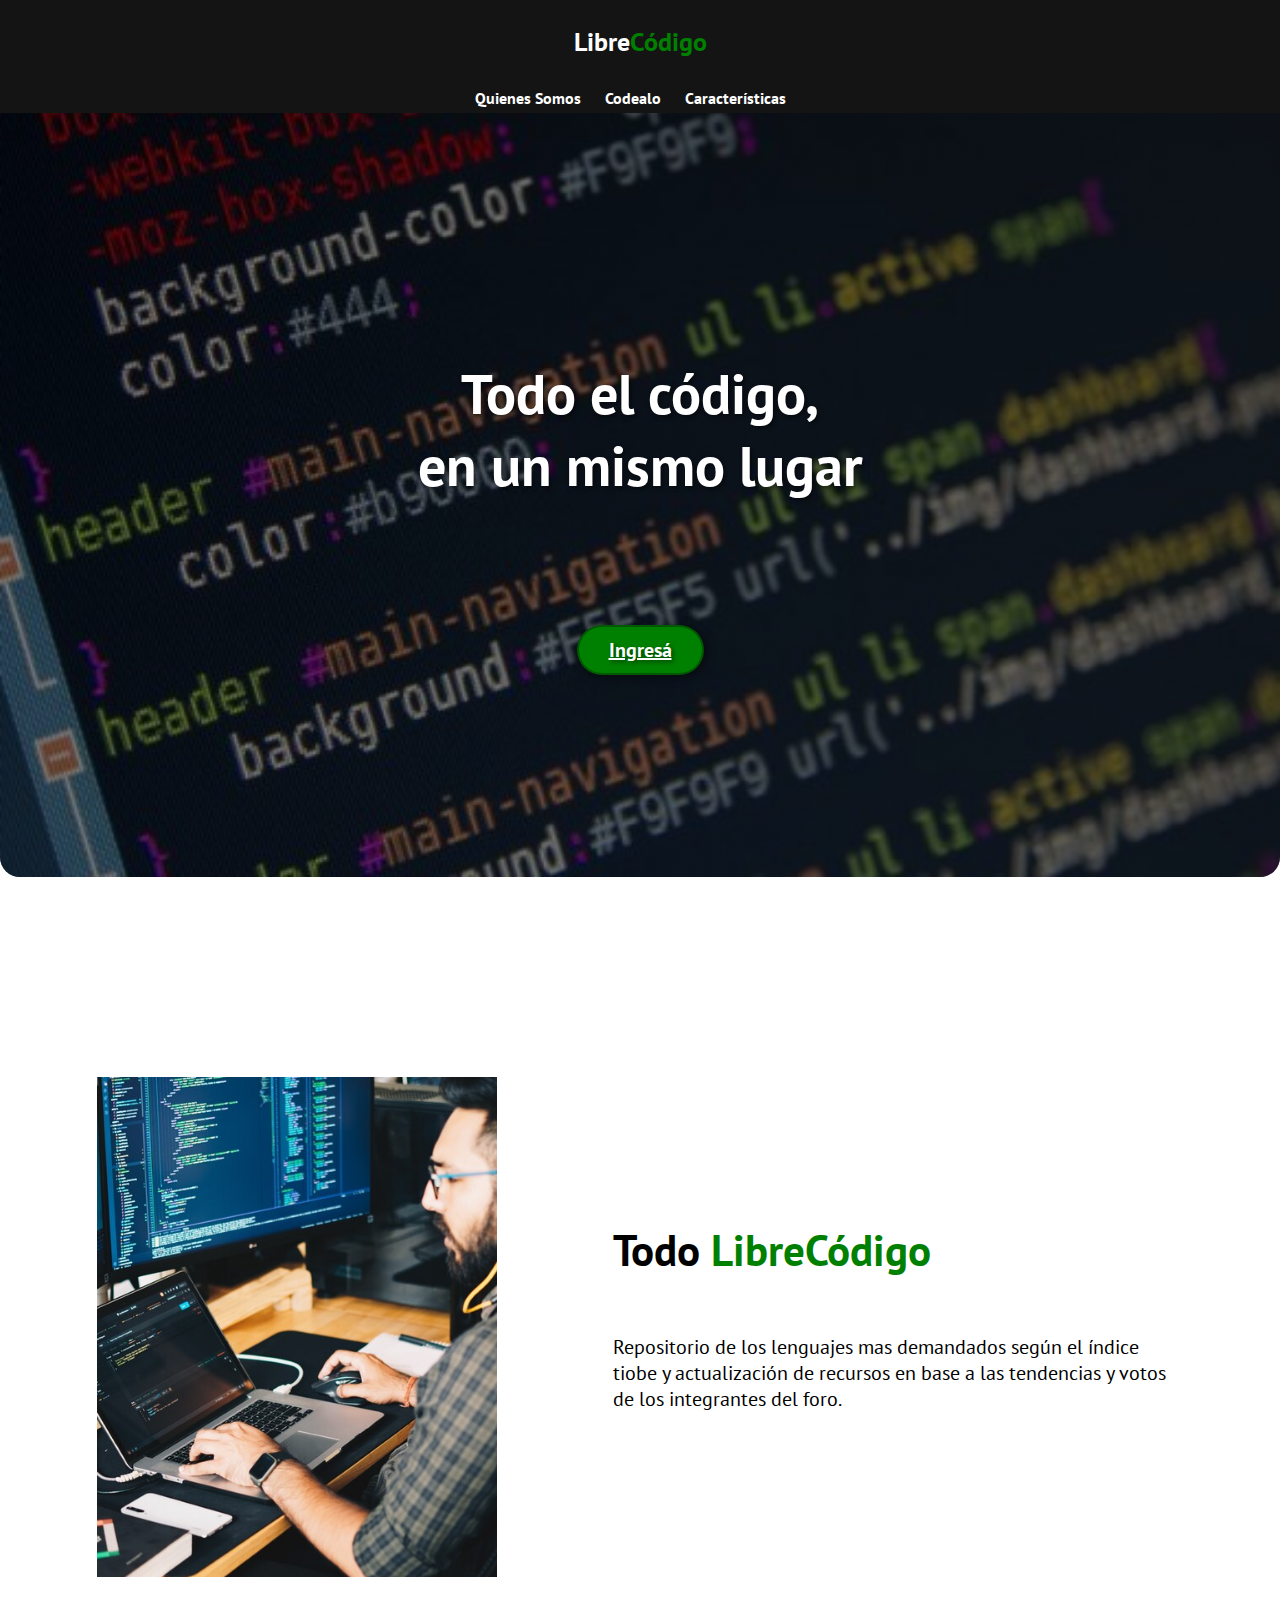
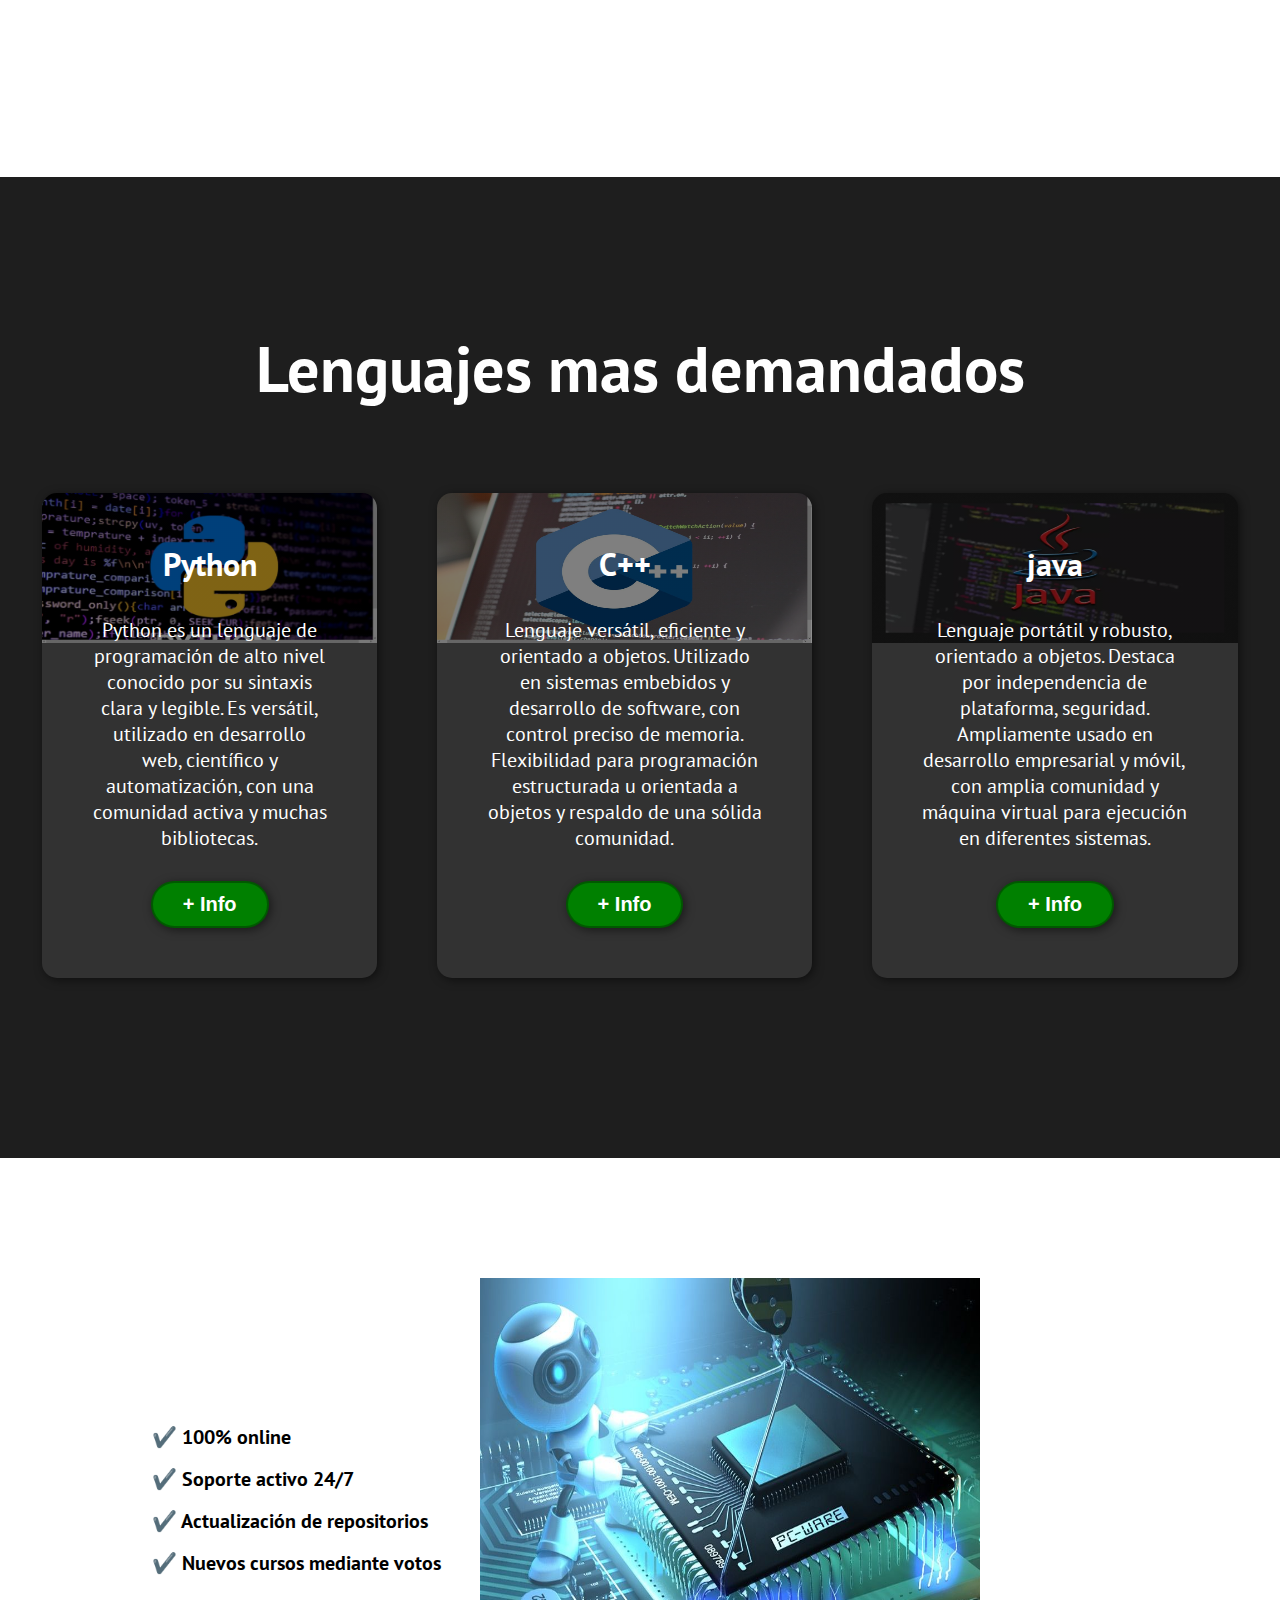
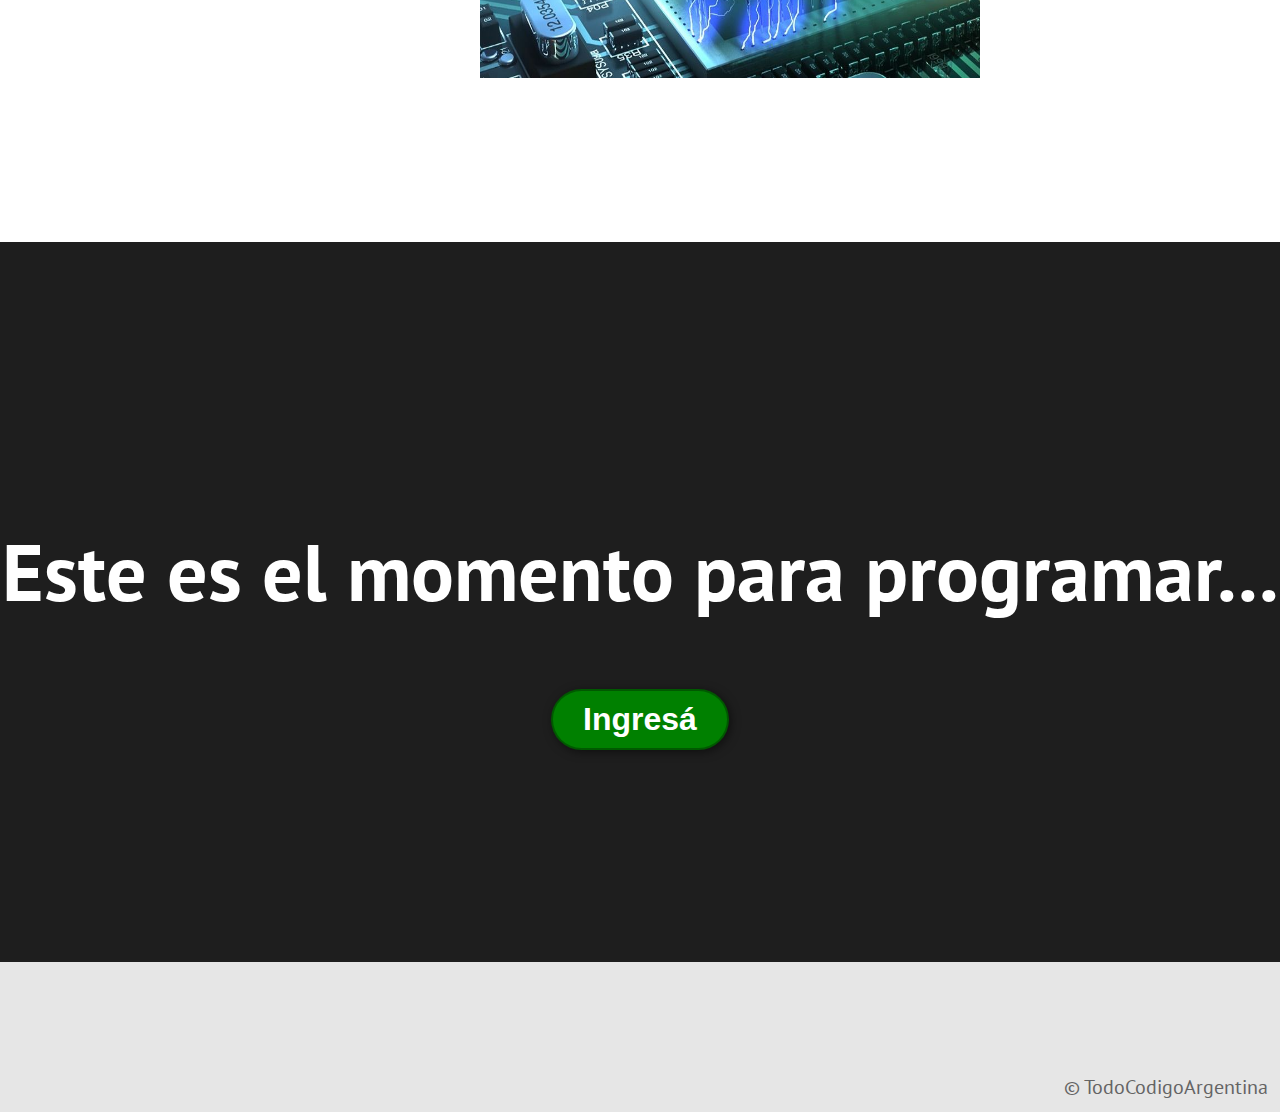
<file: index.html>
<!DOCTYPE html>
<html lang="es">
<head>
    <title>LibreCódigo</title>
    <link rel="preconnect" href="https://fonts.googleapis.com">
    <link rel="preconnect" href="https://fonts.gstatic.com" crossorigin>
    <link href="https://fonts.googleapis.com/css2?family=PT+Sans:wght@700&display=swap" rel="stylesheet">
    <link rel="stylesheet" href="style.css">

</head>
<body>
    <header>
        <div class="container">
            <p class="logo">Libre<span class="color-acento">Código</span></p>
            <nav>
                <a href="#librecodigo">Quienes Somos</a>
                <a href="#codealo">Codealo</a>
                <a href="#caracteristicas">Características</a>
            </nav>
        </div>
    </header>

    <main>

        <section id="hero">
            <div class="carousel-container">
                <img src="imagenes/prograpiola.jpg" alt="">
                <img src="imagenes/javajuegos.jpg" alt="">
                <img src="imagenes/estadisticaspiton.png" alt="">
                <img src="imagenes/robocmasmas.png" alt="">
            </div>
            <div class="hero-content">
                <h1>Todo el código, <br>en un mismo lugar</h1>
                <a href="pagina2.html" class="button-ingresá">Ingresá</a>
            </div>
            
        </section>

        <section id="librecodigo">
            <div class="container">
                <div class="img-container"></div>
                <div class="texto">

                    <h2>Todo <span class="color-acento">LibreCódigo</span></h2>
                    <p>Repositorio de los lenguajes mas demandados según el índice tiobe y actualización de recursos en base a las tendencias y votos de los integrantes del foro.</p>
                </div>
            </div>
        </section>

        <section id="codealo">
            <div class="container">
                <h2>Lenguajes mas demandados</h2>
                <div class="programas">
                    <div class="carta">
                        <h3>Python</h3>
                        <p>Python es un lenguaje de programación de alto nivel conocido por su sintaxis clara y legible. Es versátil, utilizado en desarrollo web, científico y automatización, con una comunidad activa y muchas bibliotecas.</p>
                        <a href="https://www.python.org/">
                            <button>+ Info</button>
                        </a>
                    </div>
                    <div class="carta">
                        <h3>C++</h3>
                        <p> Lenguaje versátil, eficiente y orientado a objetos. Utilizado en sistemas embebidos y desarrollo de software, con control preciso de memoria. Flexibilidad para programación estructurada u orientada a objetos y respaldo de una sólida comunidad.</p>
                        <a href="https://cplusplus.com/">
                            <button>+ Info</button>
                        </a>
                    </div>
                    <div class="carta">
                        <h3>java</h3>
                        <p>Lenguaje portátil y robusto, orientado a objetos. Destaca por independencia de plataforma, seguridad. Ampliamente usado en desarrollo empresarial y móvil, con amplia comunidad y máquina virtual para ejecución en diferentes sistemas.</p>
                        <a href="https://www.java.com/es/">
                            <button>+ Info</button>
                        </a>
                    </div>  
                </div>
            </div>
        </section>

        <section id="caracteristicas">
            <div class="container">
                <ul>
                    <li>✔️ 100% online </li>
                    <li>✔️ Soporte activo 24/7</li>
                    <li>✔️ Actualización de repositorios</li>
                    <li>✔️ Nuevos cursos mediante votos</li>
                </ul>
            </div>
        </section>

        <section id="final">
            <h2>Este es el momento para programar...</h2>
            <a href="pagina2.html">
                <button>Ingresá</button>
            </a>
        </section>
        
    </main>
    <footer>
        <div class="container">
            <p>&copy; TodoCodigoArgentina</p>
        </div>
    </footer>
</body>
</html>
</file>
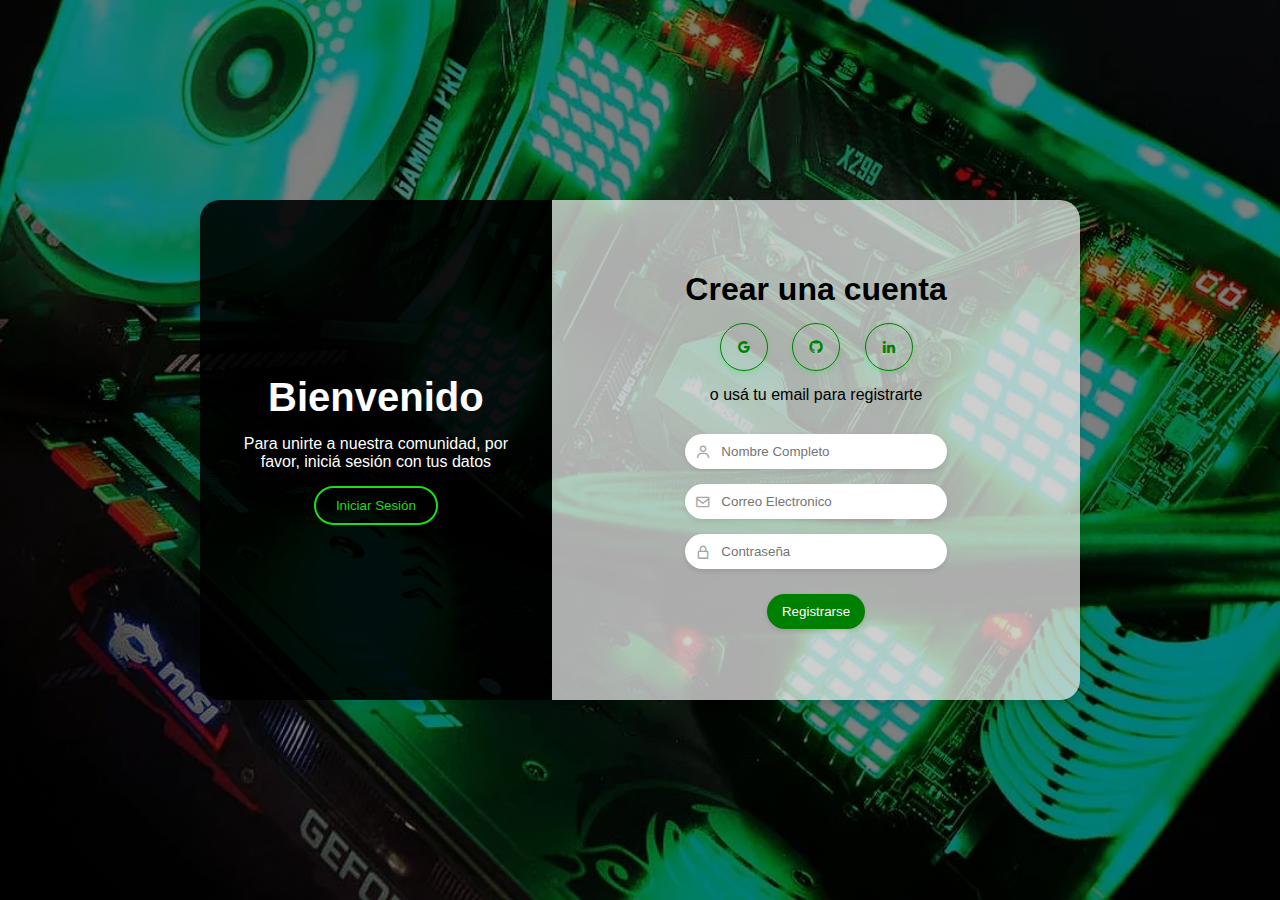
<file: pagina2.html>
<!DOCTYPE html>
<html lang="es">
<head>
    <meta charset="UTF-8">
    <meta http-equiv="X-UA-Compatible" content="IE=edge">
    <meta name="viewport" content="width=device-width, initial-scale=1.0">
    <link href='https://unpkg.com/boxicons@2.1.4/css/boxicons.min.css' rel='stylesheet'>
    <link rel="stylesheet" href="style2.css">
    <title>LibreCódigo - Registro e Inicio de Sesión</title>
</head>
<body>
    <main>
        <section>
            <div class="container-form register">
                <div class="information">
                    <div class="info-childs">
                        <h2>Bienvenido</h2>
                        <p>Para unirte a nuestra comunidad, por favor, iniciá sesión con tus datos</p>
                        <input type="button" value="Iniciar Sesión" id="sign-in">
                    </div>
                </div>
                <div class="form-information">
                    <div class="form-information-childs">
                        <h2>Crear una cuenta</h2>
                        <div class="icons">
                            <i class='bx bxl-google'></i>
                            <i class='bx bxl-github'></i>
                            <i class='bx bxl-linkedin' ></i>
                        </div>
                        <p>o usá tu email para registrarte</p>
                        <form class="form">
                            <label>
                                <i class='bx bx-user' ></i>
                                <input type="text" placeholder="Nombre Completo">
                            </label>
                            <label>
                                <i class='bx bx-envelope' ></i>
                                <input type="email" placeholder="Correo Electronico">
                            </label>
                            <label>
                                <i class='bx bx-lock-alt' ></i>
                                <input type="password" placeholder="Contraseña">
                            </label>
                            <input type="submit" value="Registrarse">
                        </form>
                    </div>
                </div>
            </div>
        </section>
        <section>
            <div class="container-form login hide">
                <div class="information">
                    <div class="info-childs">
                        <h2>Bienvenido nuevamente</h2>
                        <p>Para unirte a nuestra comunidad, por favor, iniciá sesión con tus datos</p>
                        <input type="button" value="Registrarse" id="sign-up">
                    </div>
                </div>
                <div class="form-information">
                    <div class="form-information-childs">
                        <h2>Iniciar Sesión</h2>
                        <div class="icons">
                            <i class='bx bxl-google'></i>
                            <i class='bx bxl-github'></i>
                            <i class='bx bxl-linkedin' ></i>
                        </div>
                        <p>o iniciar sesión con una cuenta</p>
                        <form class="form">
                            <label>
                                <i class='bx bx-envelope' ></i>
                                <input type="email" placeholder="Correo Electronico">
                            </label>
                            <label>
                                <i class='bx bx-lock-alt' ></i>
                                <input type="password" placeholder="Contraseña">
                            </label>
                            <input type="submit" value="Iniciar Sesión">
                        </form>
                    </div>
                </div>
            </div>
        </section>
    </main>
    <script src="script2.js"></script>
</body>
</html>
</file>
<file: style.css>
* {
  box-sizing: border-box;
}

html {
  scroll-behavior: smooth;
}

body {
  font-family: "PT Sans", sans-serif;
  margin: 0;
}

h1 {
  font-size: 2em;
}
h2 {
  font-size: 2.7em;
}
h3 {
  font-size: 2em;
}
p {
  font-size: 1.25em;
}
ul {
  list-style: none;
}
li {
  font-size: 1.25em;
}

button {
  font-size: 1.25em;
  font-weight: bold;
  padding: 10px 30px;
  border-radius: 1000px;
  border: 2px solid rgba(0, 0, 0, 0.3);
  box-shadow: 2px 2px 10px rgba(0, 0, 0, 0.5);
  color: white;
  background-color: green;
}

button:hover {
  background-color: #30ff01;
}

.container {
  margin: auto;
}

.color-acento {
  color: green;
}

header {
  background-color: rgb(20, 20, 20);
}

header .logo {
  margin: 0;
  padding: 25px 30px;
  font-weight: bold;
  color: white;
  font-size: 1.6em;
}

header .container {
  display: flex;
  flex-direction: column;
  align-items: center;
}

header nav {
  display: flex;
  flex-direction: column;
  text-align: center;
  padding-bottom: 25px;
}

nav {
}

header a {
  padding: 5px 12px;
  text-decoration: none;
  font-weight: bold;
  color: white;
}

header a:hover {
  color: green;
}

#hero {
  z-index: 1;
  display: flex;
  align-items: center;
  justify-content: center;
  text-align: center;
  flex-direction: column;
  height: 97.4vh;
  border-radius: 20px;
  background-image: linear-gradient(
    0deg,
    rgba(0, 0, 0, 0.5),
    rgba(0, 0, 0, 0.5)
  );
}

.carousel-container {
  display: flex;
  overflow: hidden;
  position: relative;
  top: 0;
  left: 0;
  width: 100%;
  height: 100%;
  border-radius: 20px;
  z-index: -1;
}

.carousel-container {
}

.carousel-container img {
  width: 100%;
  min-width: 100%;
  height: 100%;
  object-fit: cover;
  transition: transform 10s ease;
}

/*desplazamiento automático */
@keyframes carousel {
  0% {
    transform: translateX(0);
  }
  25% {
    transform: translateX(-100);
  }
  33.33% {
    transform: translateX(-100%);
  }
  66.66% {
    transform: translateX(-200%);
  }
  100% {
    transform: translateX(-300%);
  }
}

.carousel-container img {
  animation: carousel 30s infinite;
}

/* Estilos para el encabezado h1 */
.hero-content {
  position: absolute;
  top: 50%;
  left: 50%;
  transform: translate(-50%, -50%);
  color: white;
  z-index: 2;
  text-shadow: 2px 2px 4px rgba(0, 0, 0, 0.5);
  display: flex;
  justify-content: center;
  align-items: center;
  flex-direction: column;
  width: 100%;
  padding: 0 20px; /* Ajuste del espaciado lateral */
}
.hero-content h1 {
  font-size: 2em;
}

#hero h1 {
  position: absolute;
  top: 70%;
  width: 100%;
  margin-left: 100%;
  transform: translate(-50%, -60%);
  color: white;
  z-index: 2; /* Aseguré el encabezado esté sobre el carrusel */
  text-shadow: 2px 2px 4px rgba(0, 0, 0, 0.5);
  display: flex;
  flex-direction: column;
}

.button-ingresá {
  font-size: 1.25em;
  font-weight: bold;
  padding: 10px 30px;
  border-radius: 1000px;
  border: 2px solid rgba(0, 0, 0, 0.3);
  box-shadow: 2px 2px 10px rgba(0, 0, 0, 0.5);
  color: white;
  background-color: green;
  margin-top: 400px; /* Espaciado superior para separar del texto */
}

#librecodigo .container {
  text-align: center;
  padding: 200px 12px;
}

#codealo {
  background-color: rgb(30, 30, 30);
  color: white;
  text-align: center;
}

#codealo .container {
  padding: 150px 12px;
}

#codealo h2 {
  margin-top: 0;
  font-size: 3.2em;
}

#codealo p {
  display: none;
}

#codealo .carta {
  background-position: center center;
  background-size: cover;
  padding: 50px 0px;
  margin: 30px;
  border-radius: 15px;
}

.carta:first-child {
  background-image: linear-gradient(
      0deg,
      rgba(0, 0, 0, 0.5),
      rgba(0, 0, 0, 0.5)
    ),
    url("imagenes/python.png");
}

.carta:nth-child(2) {
  background-image: linear-gradient(
      0deg,
      rgba(0, 0, 0, 0.5),
      rgba(0, 0, 0, 0.5)
    ),
    url("imagenes/c++.png");
}

.carta:nth-child(3) {
  background-image: linear-gradient(
      0deg,
      rgba(0, 0, 0, 0.5),
      rgba(0, 0, 0, 0.5)
    ),
    url("imagenes/java.png");
}

#caracteristicas .container {
  text-align: center;
  padding: 250px 12px;
}

#caracteristicas li {
  margin: 16px 0px;
  font-weight: bold;
}

#final {
  display: flex;
  flex-direction: column;
  justify-content: center;
  align-items: center;
  text-align: center;
  background-color: rgb(30, 30, 30);
  color: white;
  height: 80vh;
}

#final h2 {
  font-size: 9vw;
}

#final button {
  font-size: 5vw;
}

footer {
  background-color: rgb(230, 230, 230);
}

footer p {
  margin: 0;
  padding: 12px;
  color: rgb(100, 100, 100);
}

footer .container {
  height: 150px;
  display: flex;
  justify-content: center;
  align-items: flex-end;
}

@media (min-width: 850px) {
  #hero h1 {
    position: absolute;
    top: 180px;
    width: 100%;
    margin-left: 100%;
    transform: translate(-50%, -60%);
    color: white;
    z-index: 2; /* Aseguré el encabezado esté sobre el carrusel */
    text-shadow: 2px 2px 4px rgba(0, 0, 0, 0.5);
    display: flex;
    flex-direction: column;
  }
  .button-ingresá {
    margin-top: 400px;
  }
  header {
    z-index: 3;
    position: fixed;
    width: 100%;
  }

  header .container {
    display: flex;
    flex-direction: column;
    align-items: center;
  }

  .container {
  }

  header nav {
    flex-direction: row;
    padding-bottom: 0;
    padding-right: 20px;
  }

  #hero h1 {
    font-size: 3.5em;
  }

  #librecodigo .container {
    display: flex;
    justify-content: space-evenly;
  }

  #librecodigo .texto {
    width: 50%;
    max-width: 600px;
    text-align: initial;
    padding-left: 30px;
    display: flex;
    flex-direction: column;
    justify-content: center;
  }

  #librecodigo h2 {
    margin-top: 0px;
  }

  #librecodigo .img-container {
    background-image: url("imagenes/librecodigo.jpg");
    background-size: cover;
    background-position: center center;
    height: 500px;
    width: 400px;
  }

  #codealo .programas {
    display: flex;
    justify-content: center;
  }

  #codealo p {
    display: block;
    margin-bottom: 30px;
  }

  #codealo h2 {
    font-size: 4em;
  }

  #codealo h3 {
    margin-top: 0;
  }

  #codealo .carta {
    padding: 50px;
    background-size: 100% 150px;
    background-repeat: no-repeat;
    background-position-y: 0;
    background-color: rgba(50, 50, 50, 1);
    box-shadow: 2px 2px 10px rgba(0, 0, 0, 0.5);
  }

  .carta:first-child {
    background-image: linear-gradient(
        0deg,
        rgba(0, 0, 0, 0.5),
        rgba(0, 0, 0, 0.5)
      ),
      url("imagenes/python.png");
  }

  .carta:nth-child(2) {
    background-image: linear-gradient(
        0deg,
        rgba(0, 0, 0, 0.5),
        rgba(0, 0, 0, 0.5)
      ),
      url("imagenes/c++.png");
  }

  .carta:nth-child(3) {
    background-image: linear-gradient(
        0deg,
        rgba(0, 0, 0, 0.5),
        rgba(0, 0, 0, 0.5)
      ),
      url("imagenes/java.png");
  }

  #caracteristicas {
    background-image: url("imagenes/robotito.jpg");
    background-repeat: no-repeat;
    background-size: 500px 400px;
    background-position: calc(100vw - 500px) 120px;
  }

  #caracteristicas .container {
    text-align: initial;
  }

  #caracteristicas ul {
    margin-left: 100px;
  }

  #final h2 {
    font-size: 5em;
  }

  #final button {
    font-size: 2em;
  }

  footer .container {
    justify-content: flex-end;
  }
}

@media (min-width: 1200px) {
  #caracteristicas {
    background-position-x: calc(100vw - 800px);
  }
}
</file>
<file: style2.css>
* {
  padding: 0;
  margin: 0;
  box-sizing: border-box;
  font-family: "PT Sans", sans-serif;
}

body {
  display: flex;
  align-items: center;
  justify-content: center;
  height: 100vh;
  background-image: linear-gradient(rgba(0, 0, 0, 0.5), rgba(0, 0, 0, 0.5)),
    url(img/2.png);
  background-size: cover;
  background-position: center;
  background-repeat: no-repeat;
  background-attachment: fixed; /* Opcional: Fija la imagen de fondo al desplazarse */
}

.container-form {
  display: flex;
  border-radius: 20px;
  box-shadow: 0 5px 7px rgba(0, 0, 0, 0.1);
  height: 500px;
  max-width: 900px;
  transition: all 1s ease;
  margin: 10px;
}

.information {
  width: 40%;
  display: flex;
  align-items: center;
  text-align: center;
  background-color: #000000e0;
  border-top-left-radius: 20px;
  border-bottom-left-radius: 20px;
}

.info-childs {
  width: 100%;
  padding: 0 30px;
}

.info-childs h2 {
  font-size: 2.5rem;
  color: #fff;
}

.info-childs p {
  margin: 15px 0;
  color: #fff;
}

.info-childs input {
  background-color: transparent;
  outline: none;
  border: solid 2px #1bdd1b;
  border-radius: 20px;
  padding: 10px 20px;
  color: #1bdd1b;
  cursor: pointer;
  transition: background-color 0.3s ease;
}

.info-childs input:hover {
  background-color: #30ff01;
  border: none;
  color: white;
  box-shadow: 0 2px 5px rgba(0, 0, 0, 0.1);
}

.form-information {
  display: flex;
  align-items: center;
  justify-content: center;
  width: 60%;
  text-align: center;
  background-color: #eeeeeeb8;
  border-top-right-radius: 20px;
  border-bottom-right-radius: 20px;
}

.form-information-childs {
  padding: 0 30px;
}

.form-information-childs h2 {
  color: #000;
  font-size: 2rem;
}

.form-information-childs p {
  color: #000;
}

.icons {
  margin: 15px 0;
}

.icons i {
  border-radius: 50%;
  padding: 15px;
  cursor: pointer;
  margin: 0 10px;
  color: #008000;
  border: solid thin #008000;
  transition: background-color 0.3s ease;
  box-shadow: 0 2px 5px rgba(0, 255, 40, 0.27);
}

.icons i:hover {
  background-color: #30ff01;
  color: #fff;
}

.form {
  margin: 30px 0 0 0;
}

.form label {
  display: flex;
  align-items: center;
  margin-bottom: 15px;
  border-radius: 20px;
  padding: 0 10px;
  background-color: #fff;
  box-shadow: 0 2px 5px rgba(0, 0, 0, 0.1);
}

.form label input {
  width: 100%;
  padding: 10px;
  background-color: #fff;
  border: none;
  outline: none;
  border-radius: 20px;
  color: #333;
}

.form label i {
  color: #a7a7a7;
}

.form input[type="submit"] {
  background-color: #008000;
  color: #fff;
  border-radius: 20px;
  border: none;
  padding: 10px 15px;
  cursor: pointer;
  margin-top: 10px;
  box-shadow: 0 2px 5px rgba(0, 0, 0, 0.1);
}

.form input[type="submit"]:hover {
  background-color: #30ff01;
}

.hide {
  position: absolute;
  transform: translateY(-300%);
}

/*RESPONSIVE FORM*/

@media screen and (max-width: 750px) {
  html {
    font-size: 12px;
  }
}

@media screen and (max-width: 580px) {
  html {
    font-size: 10px;
  }

  .container-form {
    height: auto;
    flex-direction: column;
  }

  .information {
    width: 100%;
    padding: 20px;
    border-top-left-radius: 20px;
    border-top-right-radius: 20px;
    border-bottom-left-radius: 0px;
    border-bottom-right-radius: 0;
  }

  .form-information {
    width: 100%;
    padding: 20px;
    border-bottom-left-radius: 20px;
    border-top-right-radius: 0;
  }
}
</file>
